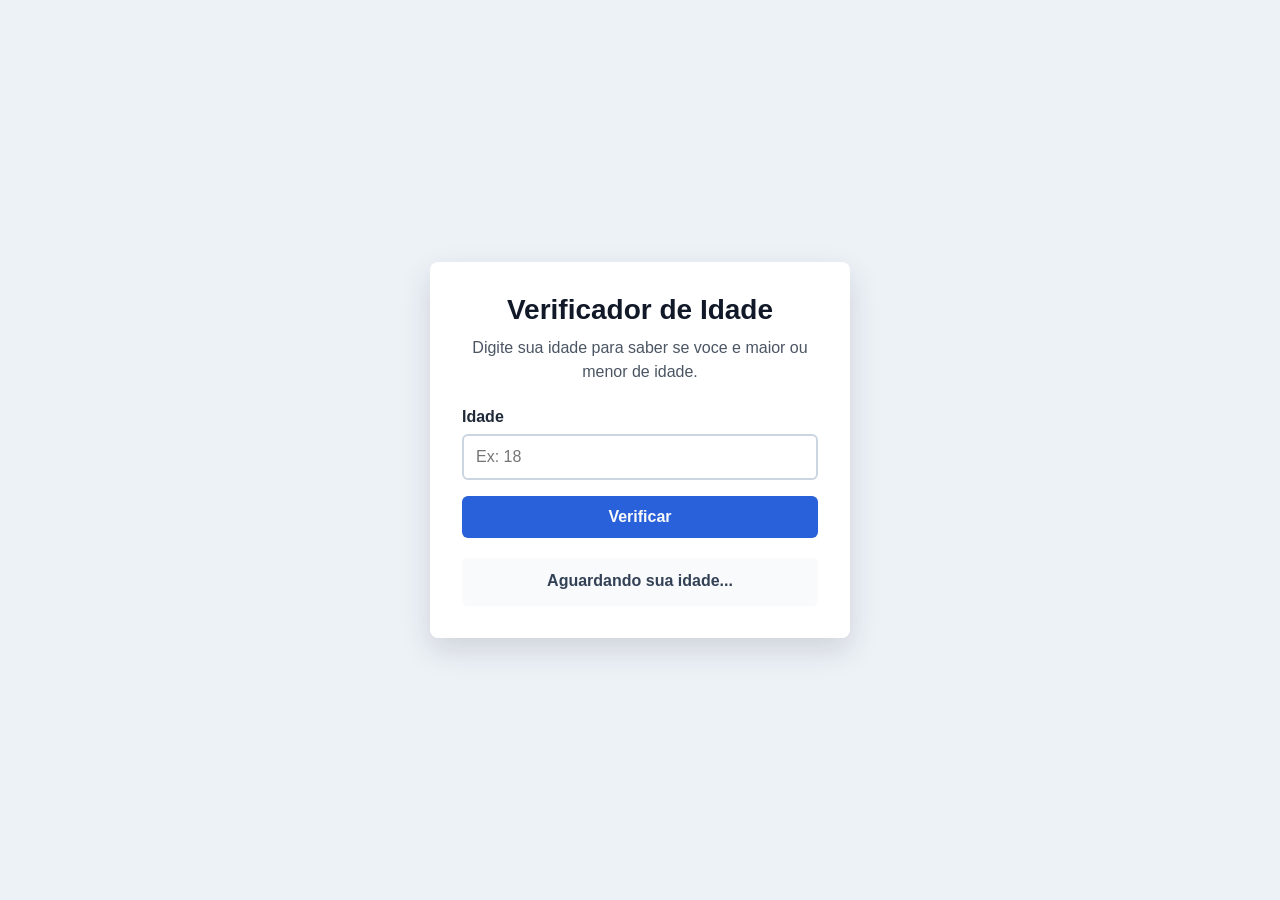
<file: Exe03_05/html/index.html>
<!DOCTYPE html>
<html lang="pt-br">

<head>
    <meta charset="UTF-8">
    <meta name="viewport" content="width=device-width, initial-scale=1.0">
    <title>Verificador de Idade</title>
    <link rel="stylesheet" href="../css/style.css">
</head>

<body>
    <main>
        <h1>Verificador de Idade</h1>
        <p>Digite sua idade para saber se voce e maior ou menor de idade.</p>

        <label for="idade">Idade</label>
        <input type="number" id="idade" placeholder="Ex: 18" min="0">

        <button onclick="verificarIdade()">Verificar</button>

        <div id="resultado">Aguardando sua idade...</div>
    </main>

    <script src="../js/script.js"></script>
</body>

</html>
</file>
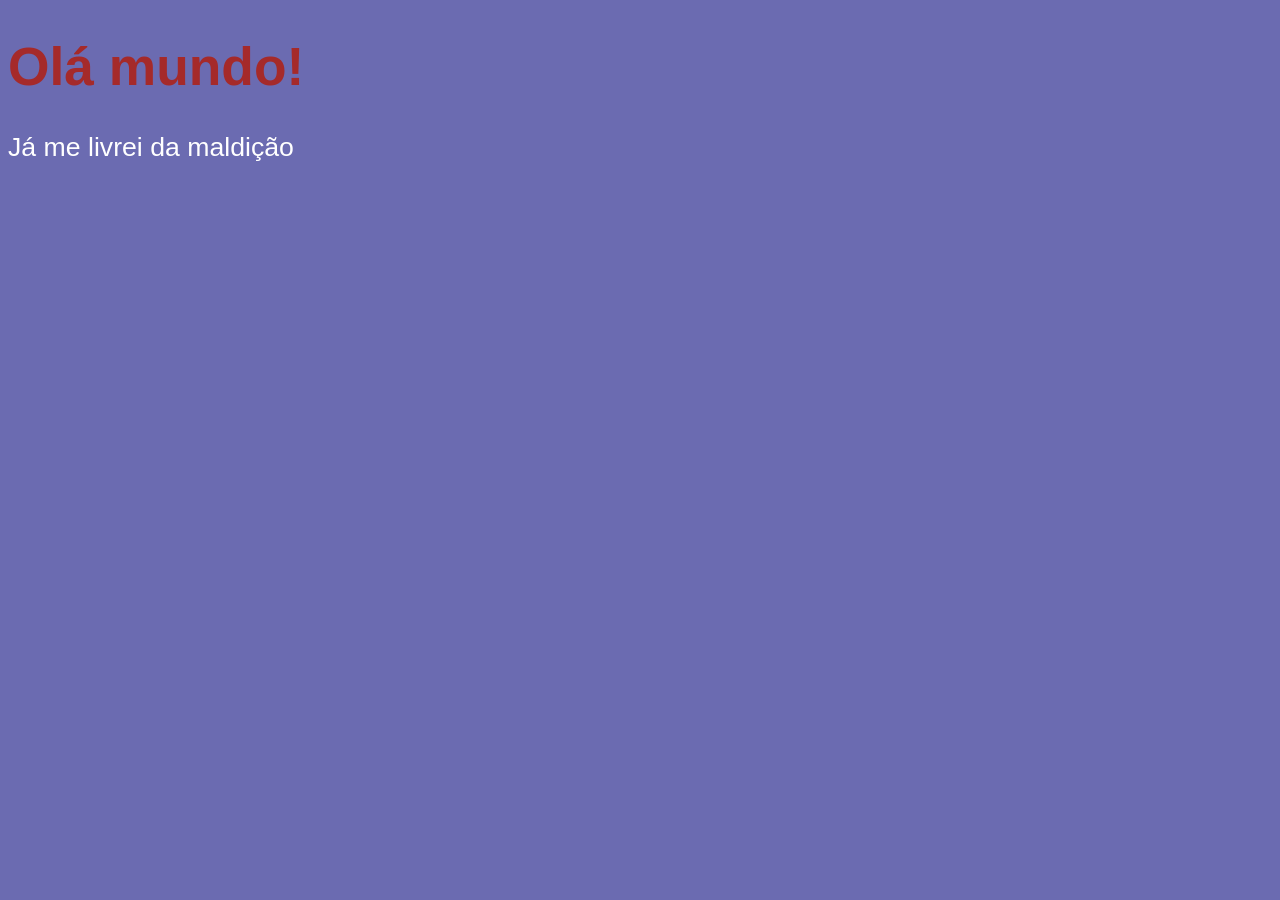
<file: Aula04/Ex001.html>
<!DOCTYPE html>
<html lang="pt-br">
<head>
    <meta charset="UTF-8">
    <meta name="viewport" content="width=device-width, initial-scale=1.0">
    <title>Meu primeiro programa</title>
    <style>
        body {
            background-color: #6b6bb1;
            color: white;
            font: normal 20pt Arial;
        }
        h1{
            color: brown;
        }
    </style>
</head>
<body>
    <h1>Olá mundo!</h1>
    <p>Já me livrei da maldição</p>
    <script>
        alert('Minha primeira mesengem!');
        confirm('Esta gostando de JS?')
        prompt('Qual é os seu nome?') //vai peguntar o nome...
    </script>
</body>
</html>
</file>
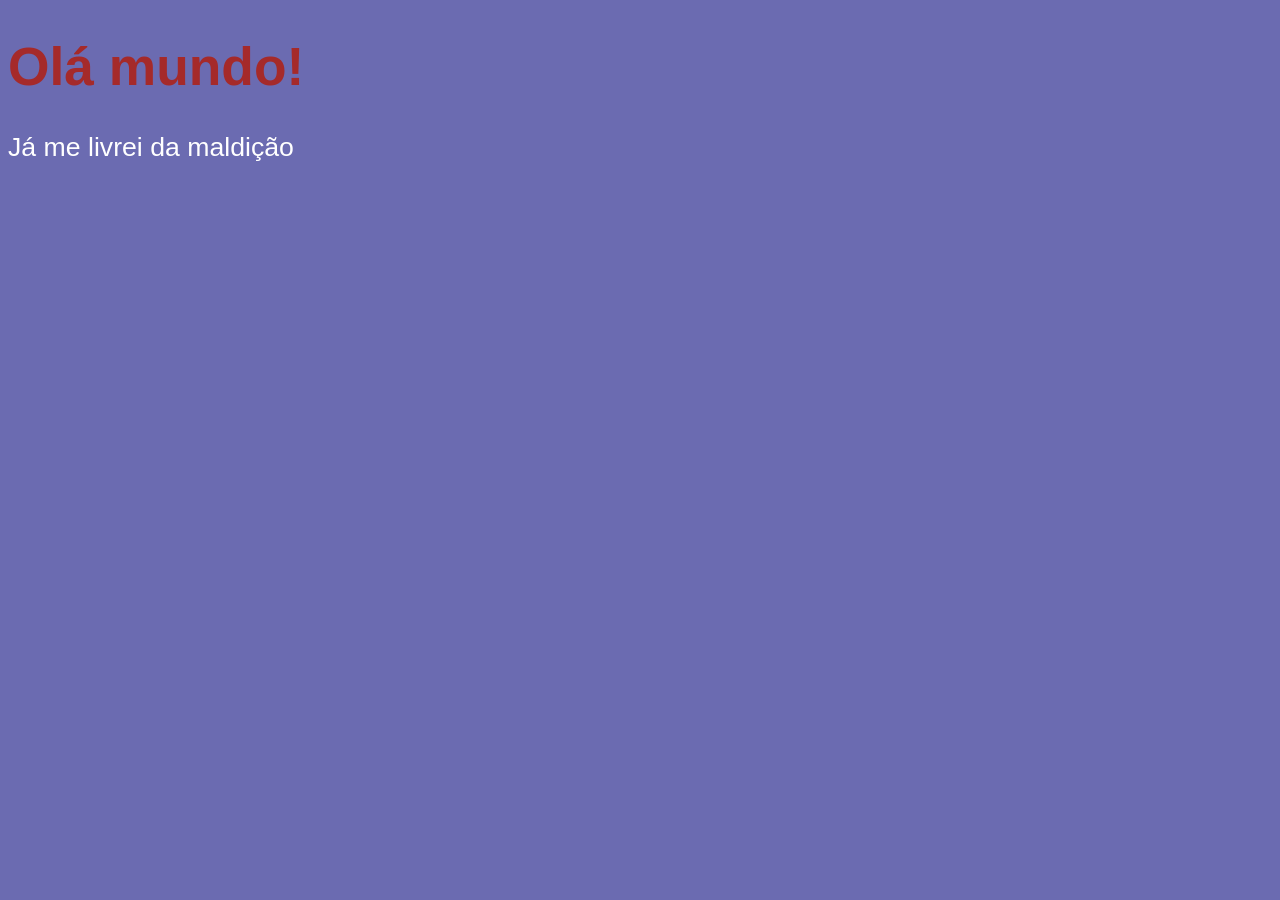
<file: Aula06/Ex002.html>
<!DOCTYPE html>
<html lang="pt-br">
<head>
    <meta charset="UTF-8">
    <meta name="viewport" content="width=device-width, initial-scale=1.0">
    <title>Meu primeiro programa</title>
    <style>
        body {
            background-color: #6b6bb1;
            color: white;
            font: normal 20pt Arial;
        }
        h1{
            color: brown;
        }
    </style>
</head>
<body>
    <h1>Olá mundo!</h1>
    <p>Já me livrei da maldição</p>
    <script>
      //var nome = window.prompt('Qual é seu nome?')
      //window.alert('é um grande prazer em te conhecer, ' + nome + '!') 
      var n1 = Window.prompt('Digite um número: ')
      var n2 = window.prompt('Digite outro número: ')
    </script>
</body>
</html>
</file>
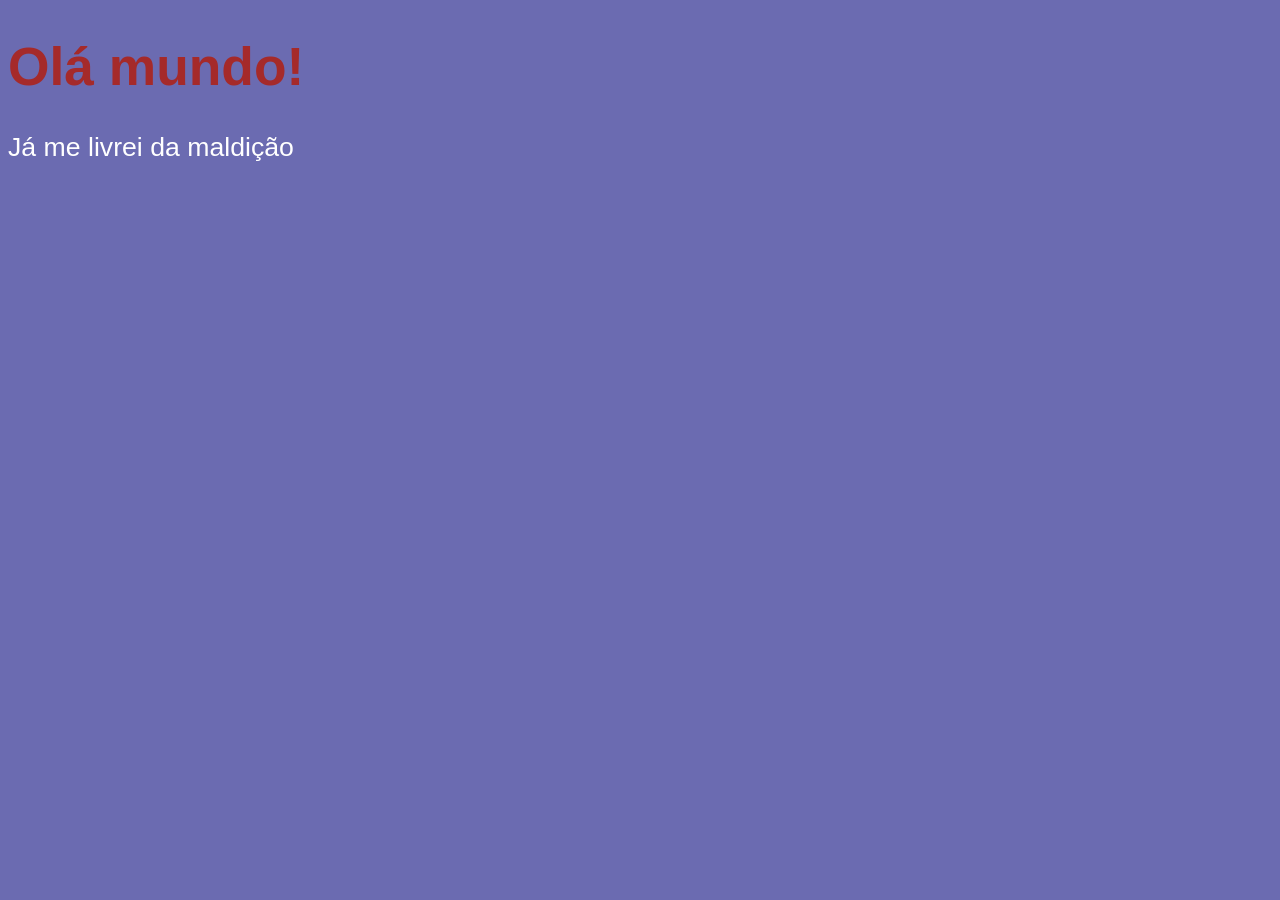
<file: Aula06/Ex003.html>
<!DOCTYPE html>
<html lang="pt-br">
<head>
    <meta charset="UTF-8">
    <meta name="viewport" content="width=device-width, initial-scale=1.0">
    <title>Meu primeiro programa</title>
    <style>
        body {
            background-color: #6b6bb1;
            color: white;
            font: normal 20pt Arial;
        }
        h1{
            color: brown;
        }
    </style>
</head>
<body>
    <h1>Olá mundo!</h1>
    <p>Já me livrei da maldição</p>
    <script>
       var n1 = Number(prompt('Digite um número'));
       var n2 = Number(prompt('Digite outro número: '));
       var s = n1 + n2;
       window.alert(`A soma entre ${n1} e ${n2} é igual a ${s}`)
    </script>
</body>
</html>
</file>
<file: Exe03_05/css/style.css>
* {
    box-sizing: border-box;
    margin: 0;
    padding: 0;
}

body {
    min-height: 100vh;
    display: flex;
    align-items: center;
    justify-content: center;
    padding: 24px;
    font-family: Arial, Helvetica, sans-serif;
    background: #edf2f7;
    color: #1f2937;
}

main {
    width: 100%;
    max-width: 420px;
    padding: 32px;
    border-radius: 8px;
    background: #ffffff;
    box-shadow: 0 12px 30px rgba(31, 41, 55, 0.15);
}

h1 {
    margin-bottom: 10px;
    font-size: 28px;
    text-align: center;
    color: #111827;
}

p {
    margin-bottom: 24px;
    text-align: center;
    line-height: 1.5;
    color: #4b5563;
}

label {
    display: block;
    margin-bottom: 8px;
    font-weight: bold;
}

input {
    width: 100%;
    padding: 12px;
    border: 2px solid #cbd5e1;
    border-radius: 6px;
    font-size: 16px;
    outline: none;
}

input:focus {
    border-color: #2563eb;
}

button {
    width: 100%;
    margin-top: 16px;
    padding: 12px;
    border: none;
    border-radius: 6px;
    background: #2961da;
    color: #fafafa;
    font-size: 16px;
    font-weight: bold;
    cursor: pointer;
}

button:hover {
    background: #1d4ed8;
}

#resultado {
    min-height: 48px;
    margin-top: 20px;
    padding: 14px;
    border-radius: 6px;
    text-align: center;
    font-weight: bold;
    background: #f8fafc;
    color: #334155;
}

.maior {
    background: #dcfce7 !important;
    color: #166534 !important;
}

.menor {
    background: #fee2e2 !important;
    color: #991b1b !important;
}

.erro {
    background: #fef3c7 !important;
    color: #92400e !important;
}
</file>
